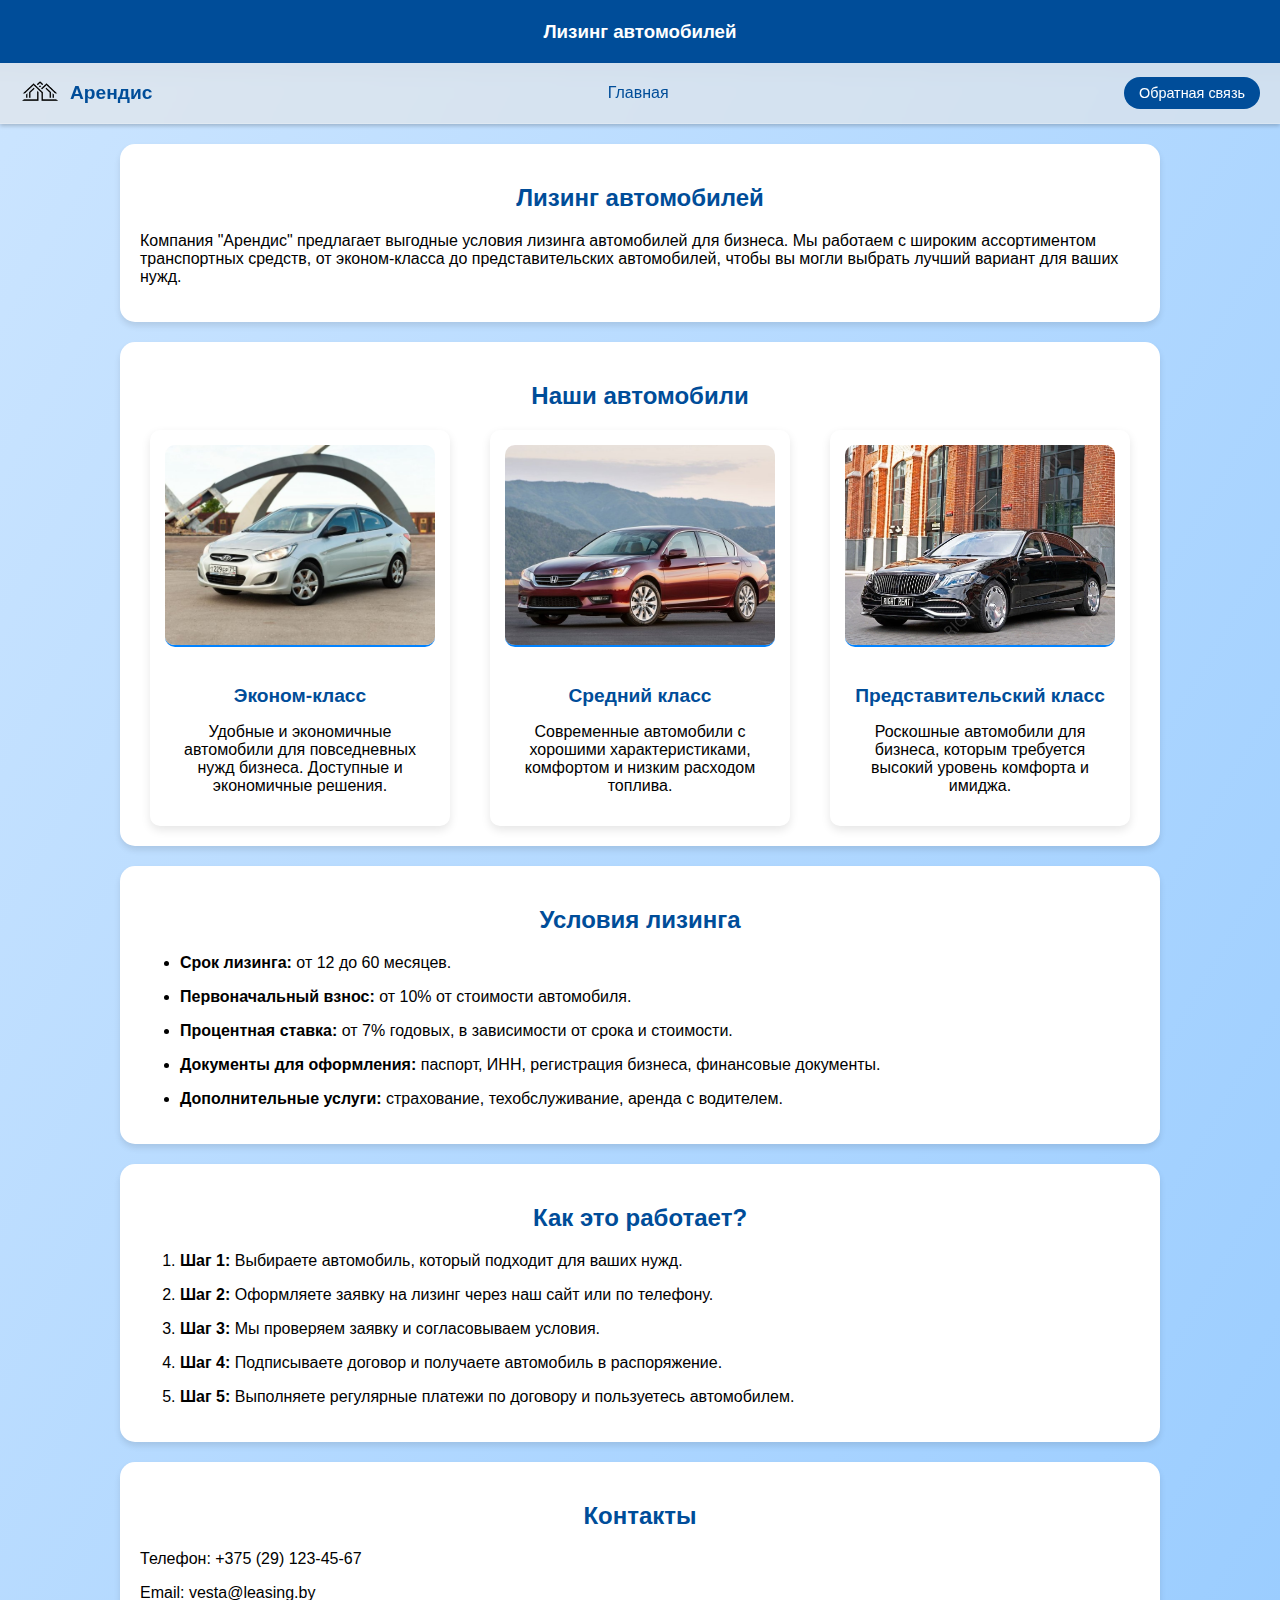
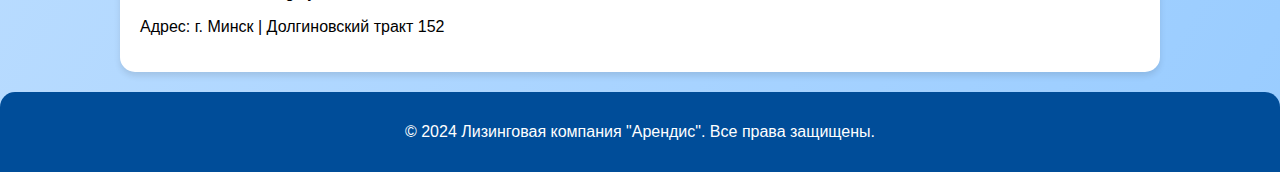
<file: VestaSite/cars.html>
<!doctype html>
<html lang="ru">

<head>
  <meta charset="utf-8">
  <meta name="viewport" content="width=device-width, initial-scale=1">
  <title>Арендис - Лизинг автомобилей</title>
  <link rel="stylesheet" href="css/style.css">
  <meta name="description" content="">

  <meta property="og:title" content="">
  <meta property="og:type" content="">
  <meta property="og:url" content="">
  <meta property="og:image" content="">
  <meta property="og:image:alt" content="">

  <link rel="icon" href="/favicon.ico" sizes="any">
  <link rel="icon" href="/icon.svg" type="image/svg+xml">
  <link rel="apple-touch-icon" href="icon.png">

  <link rel="manifest" href="site.webmanifest">
  <meta name="theme-color" content="#fafafa">
</head>

<body>
<!-- Заголовок -->
<header>
  <h3>Лизинг автомобилей</h3>
</header>

<!-- Навигация -->
<nav>
  <div class="nav-left">
    <img src="img/logo.png" alt="Логотип компании" class="logo">
    <span class="company-name">Арендис</span>
  </div>
  <div class="nav-center">
    <a href="index.html">Главная</a>


  </div>
  <div class="nav-right">
    <button class="contact-button">Обратная связь</button>
  </div>
</nav>

<!-- Основной контент -->
<main>
  <section id="leasing-info">
    <h2>Лизинг автомобилей</h2>
    <p>Компания "Арендис" предлагает выгодные условия лизинга автомобилей для бизнеса. Мы работаем с широким
      ассортиментом транспортных средств, от эконом-класса до представительских автомобилей, чтобы вы могли выбрать
      лучший вариант для ваших нужд.</p>
  </section>

  <section id="car-types">
    <h2>Наши автомобили</h2>
    <div class="car-cards">
      <!-- Карточка 1 -->
      <div class="car-card">
        <img src="img/car1.jpg" alt="Автомобиль 1">
        <h3>Эконом-класс</h3>
        <p>Удобные и экономичные автомобили для повседневных нужд бизнеса. Доступные и экономичные решения.</p>

      </div>
      <!-- Карточка 2 -->
      <div class="car-card">
        <img src="img/car2.jpg" alt="Автомобиль 2">
        <h3>Средний класс</h3>
        <p>Современные автомобили с хорошими характеристиками, комфортом и низким расходом топлива.</p>

      </div>
      <!-- Карточка 3 -->
      <div class="car-card">
        <img src="img/car3.jpg" alt="Автомобиль 3">
        <h3>Представительский класс</h3>
        <p>Роскошные автомобили для бизнеса, которым требуется высокий уровень комфорта и имиджа.</p>

      </div>
    </div>
  </section>

  <section id="leasing-terms">
    <h2>Условия лизинга</h2>
    <ul>
      <li><strong>Срок лизинга:</strong> от 12 до 60 месяцев.</li>
      <p></p>
      <li><strong>Первоначальный взнос:</strong> от 10% от стоимости автомобиля.</li>
      <p></p>
      <li><strong>Процентная ставка:</strong> от 7% годовых, в зависимости от срока и стоимости.</li>
      <p></p>
      <li><strong>Документы для оформления:</strong> паспорт, ИНН, регистрация бизнеса, финансовые документы.</li>
      <p></p>
      <li><strong>Дополнительные услуги:</strong> страхование, техобслуживание, аренда с водителем.</li>
    </ul>
  </section>

  <section id="how-it-works">
    <h2>Как это работает?</h2>
    <ol>
      <li><strong>Шаг 1:</strong> Выбираете автомобиль, который подходит для ваших нужд.</li>
      <p></p>
      <li><strong>Шаг 2:</strong> Оформляете заявку на лизинг через наш сайт или по телефону.</li>
      <p></p>
      <li><strong>Шаг 3:</strong> Мы проверяем заявку и согласовываем условия.</li>
      <p></p>
      <li><strong>Шаг 4:</strong> Подписываете договор и получаете автомобиль в распоряжение.</li>
      <p></p>
      <li><strong>Шаг 5:</strong> Выполняете регулярные платежи по договору и пользуетесь автомобилем.</li>
    </ol>
  </section>

  <section id="contact">
    <h2>Контакты</h2>
    <p>Телефон: +375 (29) 123-45-67</p>
    <p>Email: vesta@leasing.by</p>
    <p>Адрес: г. Минск | Долгиновский тракт 152 </p>
  </section>

</main>

<!-- Футер -->
<footer>
  <p>&copy; 2024 Лизинговая компания "Арендис". Все права защищены.</p>
</footer>

<!-- Модальное окно -->
<div id="contactModal" class="modal">
  <div class="modal-content">
    <span class="close-button">&times;</span>
    <h2>Обратная связь</h2>
    <form class="contact-form" action="#" method="post">
      <div class="form-group">
        <label for="name">Ваше имя:</label>
        <input type="text" id="name" name="name" placeholder="Введите ваше имя" required>
      </div>
      <div class="form-group">
        <label for="email">Ваш email:</label>
        <input type="email" id="email" name="email" placeholder="Введите ваш email" required>
      </div>
      <div class="form-group">
        <label for="message">Сообщение:</label>
        <textarea id="message" name="message" rows="4" placeholder="Введите ваше сообщение" required></textarea>
      </div>
      <button type="submit" class="submit-button">Отправить</button>
    </form>
  </div>
</div>

<script>
  // Открытие модального окна
  const contactButton = document.querySelector('.contact-button');
  const modal = document.getElementById('contactModal');
  const closeButton = document.querySelector('.close-button');

  contactButton.addEventListener('click', () => {
    modal.style.display = 'block';
  });

  // Закрытие модального окна
  closeButton.addEventListener('click', () => {
    modal.style.display = 'none';
  });

  // Закрытие модального окна при клике вне его
  window.addEventListener('click', (event) => {
    if (event.target === modal) {
      modal.style.display = 'none';
    }
  });
</script>
</body>

</html>
</file>
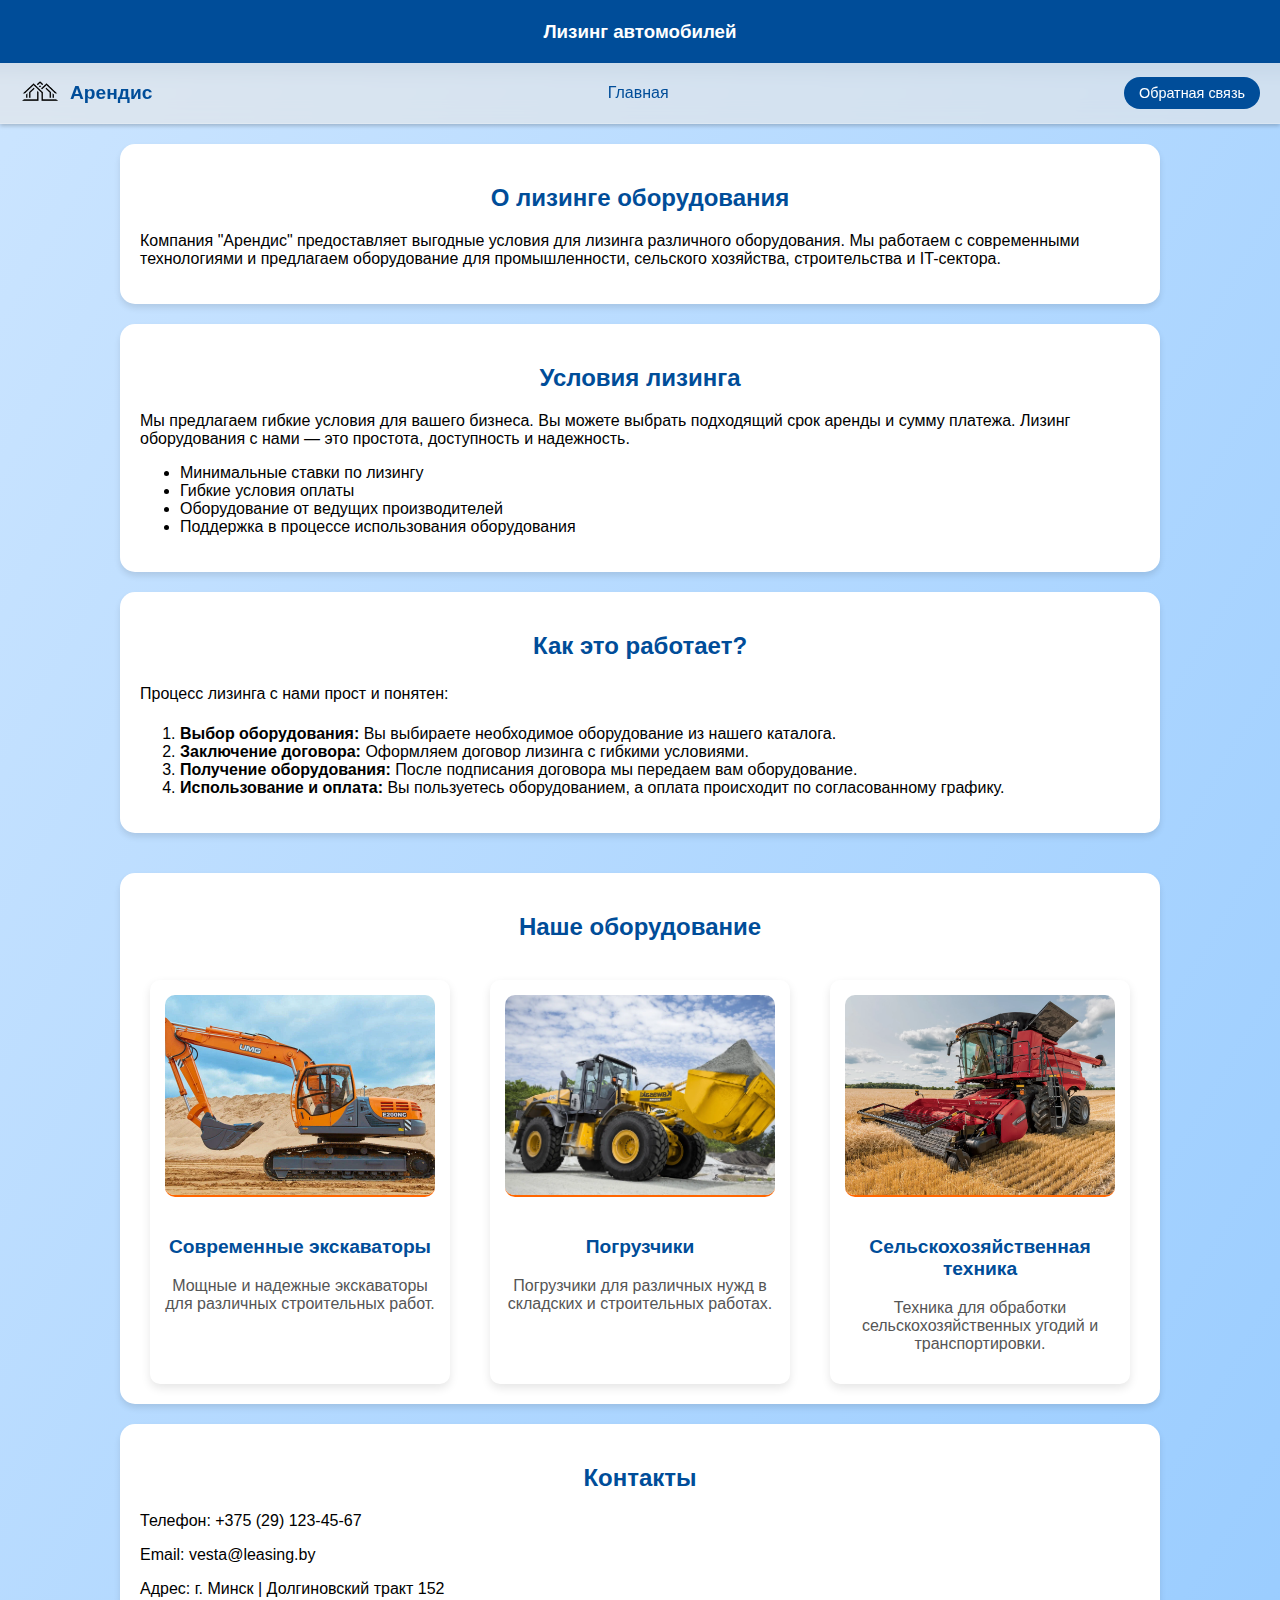
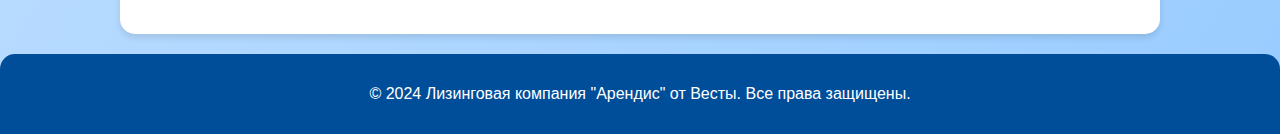
<file: VestaSite/equipment.html>
<!doctype html>
<html lang="ru">

<head>
  <meta charset="utf-8">
  <meta name="viewport" content="width=device-width, initial-scale=1">
  <title>Арендис - Лизинг оборудования</title>
  <link rel="stylesheet" href="css/style.css">
  <meta name="description" content="">

  <meta property="og:title" content="">
  <meta property="og:type" content="">
  <meta property="og:url" content="">
  <meta property="og:image" content="">
  <meta property="og:image:alt" content="">

  <link rel="icon" href="/favicon.ico" sizes="any">
  <link rel="icon" href="/icon.svg" type="image/svg+xml">
  <link rel="apple-touch-icon" href="icon.png">

  <link rel="manifest" href="site.webmanifest">
  <meta name="theme-color" content="#fafafa">
</head>

<body>
<!-- Заголовок -->
<header>
  <h3>Лизинг автомобилей</h3>
</header>

<!-- Навигация -->
<nav>
  <div class="nav-left">
    <img src="img/logo.png" alt="Логотип компании" class="logo">
    <span class="company-name">Арендис</span>
  </div>
  <div class="nav-center">
    <a href="index.html">Главная</a>


  </div>
  <div class="nav-right">
    <button class="contact-button">Обратная связь</button>
  </div>
</nav>

<!-- Основное содержание -->
<main>
  <section id="about">
    <h2>О лизинге оборудования</h2>
    <p>Компания "Арендис" предоставляет выгодные условия для лизинга различного оборудования. Мы работаем с современными технологиями и предлагаем оборудование для промышленности, сельского хозяйства, строительства и IT-сектора.</p>
  </section>

  <section id="terms">
    <h2>Условия лизинга</h2>
    <p>Мы предлагаем гибкие условия для вашего бизнеса. Вы можете выбрать подходящий срок аренды и сумму платежа. Лизинг оборудования с нами — это простота, доступность и надежность.</p>
    <ul>
      <li>Минимальные ставки по лизингу</li>
      <li>Гибкие условия оплаты</li>
      <li>Оборудование от ведущих производителей</li>
      <li>Поддержка в процессе использования оборудования</li>
    </ul>
  </section>

  <section id="how-it-works">
    <h2>Как это работает?</h2>
    <p>Процесс лизинга с нами прост и понятен:</p>
    <ol>
      <li><strong>Выбор оборудования:</strong> Вы выбираете необходимое оборудование из нашего каталога.</li>
      <li><strong>Заключение договора:</strong> Оформляем договор лизинга с гибкими условиями.</li>
      <li><strong>Получение оборудования:</strong> После подписания договора мы передаем вам оборудование.</li>
      <li><strong>Использование и оплата:</strong> Вы пользуетесь оборудованием, а оплата происходит по согласованному графику.</li>
    </ol>
  </section>

  <section id="equipment-gallery">
    <h2>Наше оборудование</h2>
    <div class="equipment-cards">
      <div class="equipment-card">
        <img src="img/equipment1.webp" alt="Оборудование 1">
        <h3>Современные экскаваторы</h3>
        <p>Мощные и надежные экскаваторы для различных строительных работ.</p>
      </div>
      <div class="equipment-card">
        <img src="img/equipment2.webp" alt="Оборудование 2">
        <h3>Погрузчики</h3>
        <p>Погрузчики для различных нужд в складских и строительных работах.</p>
      </div>
      <div class="equipment-card">
        <img src="img/equipment3.webp" alt="Оборудование 3">
        <h3>Сельскохозяйственная техника</h3>
        <p>Техника для обработки сельскохозяйственных угодий и транспортировки.</p>
      </div>
    </div>
  </section>



  <section id="contact">
    <h2>Контакты</h2>
    <p>Телефон: +375 (29) 123-45-67</p>
    <p>Email: vesta@leasing.by</p>
    <p>Адрес: г. Минск | Долгиновский тракт 152 </p>
  </section>

</main>

<!-- Футер -->
<footer>
  <p>&copy; 2024 Лизинговая компания "Арендис" от Весты. Все права защищены.</p>
</footer>

<!-- Модальное окно -->
<div id="contactModal" class="modal">
  <div class="modal-content">
    <span class="close-button">&times;</span>
    <h2>Обратная связь</h2>
    <form class="contact-form" action="#" method="post">
      <div class="form-group">
        <label for="name">Ваше имя:</label>
        <input type="text" id="name" name="name" placeholder="Введите ваше имя" required>
      </div>
      <div class="form-group">
        <label for="email">Ваш email:</label>
        <input type="email" id="email" name="email" placeholder="Введите ваш email" required>
      </div>
      <div class="form-group">
        <label for="message">Сообщение:</label>
        <textarea id="message" name="message" rows="4" placeholder="Введите ваше сообщение" required></textarea>
      </div>
      <button type="submit" class="submit-button">Отправить</button>
    </form>
  </div>
</div>

<script>
  // Открытие модального окна
  const contactButton = document.querySelector('.contact-button');
  const modal = document.getElementById('contactModal');
  const closeButton = document.querySelector('.close-button');

  contactButton.addEventListener('click', () => {
    modal.style.display = 'block';
  });

  // Закрытие модального окна
  closeButton.addEventListener('click', () => {
    modal.style.display = 'none';
  });

  // Закрытие модального окна при клике вне его
  window.addEventListener('click', (event) => {
    if (event.target === modal) {
      modal.style.display = 'none';
    }
  });
</script>

</body>
</html>
</file>
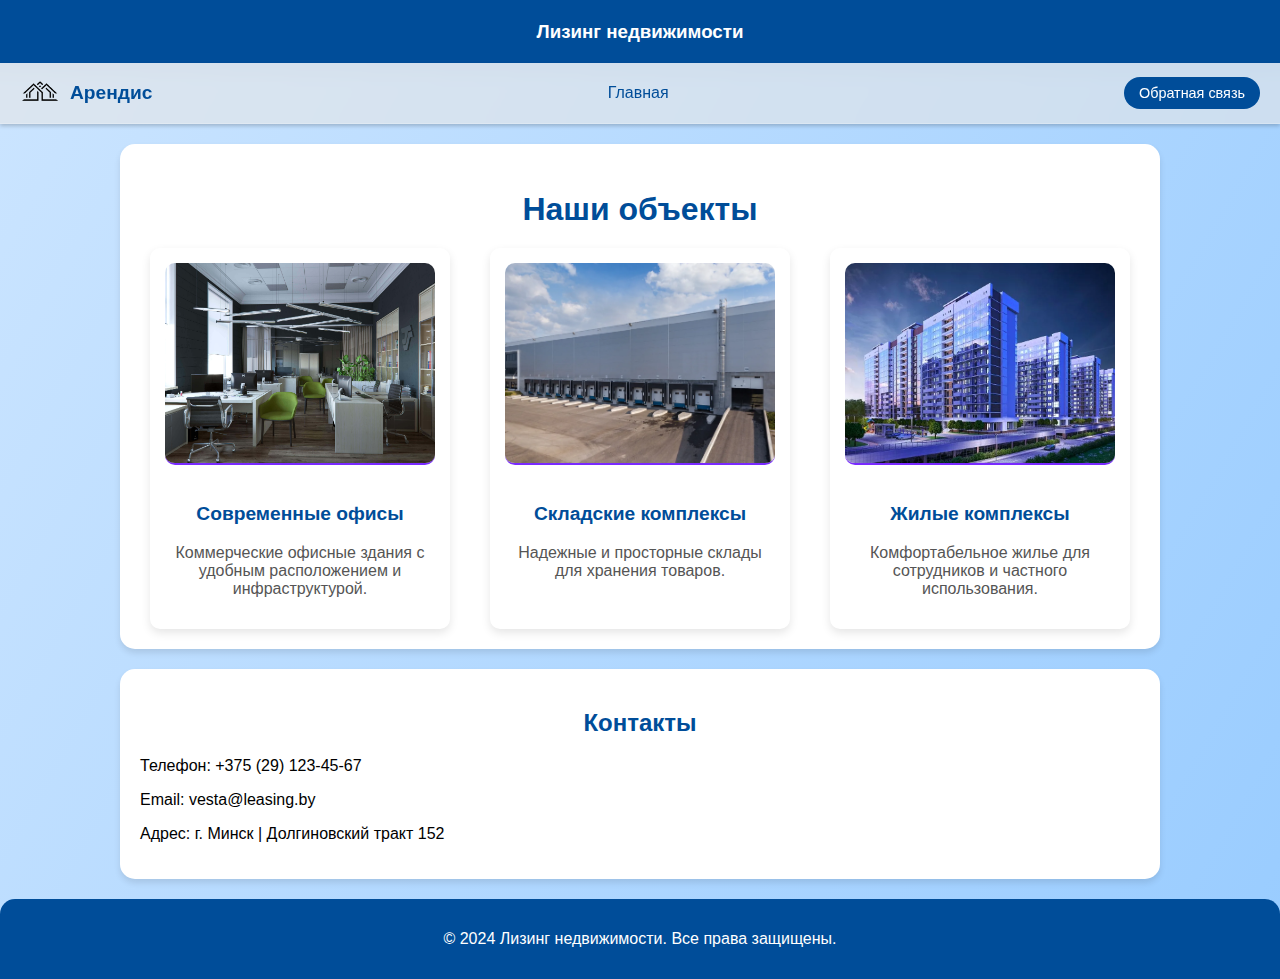
<file: VestaSite/real-estate.html>
<!doctype html>
<html lang="ru">

<head>
  <meta charset="utf-8">
  <meta name="viewport" content="width=device-width, initial-scale=1">
  <title>Арендис - Лизинг недвижимости</title>
  <link rel="stylesheet" href="css/style.css">
  <meta name="description" content="">

  <meta property="og:title" content="">
  <meta property="og:type" content="">
  <meta property="og:url" content="">
  <meta property="og:image" content="">
  <meta property="og:image:alt" content="">

  <link rel="icon" href="/favicon.ico" sizes="any">
  <link rel="icon" href="/icon.svg" type="image/svg+xml">
  <link rel="apple-touch-icon" href="icon.png">

  <link rel="manifest" href="site.webmanifest">
  <meta name="theme-color" content="#fafafa">
</head>
<body>
<!-- Заголовок -->
<header>
  <h3>Лизинг недвижимости</h3>
</header>

<!-- Навигация -->
<nav>
  <div class="nav-left">
    <img src="img/logo.png" alt="Логотип компании" class="logo">
    <span class="company-name">Арендис</span>
  </div>
  <div class="nav-center">
    <a href="index.html">Главная</a>


  </div>
  <div class="nav-right">
    <button class="contact-button">Обратная связь</button>
  </div>
</nav>
<main>
<section id="real-estate-gallery">
  <h2>Наши объекты</h2>
  <div class="real-estate-cards">
    <div class="real-estate-card">
      <img src="img/realestate1.jpg" alt="Офисное здание">
      <h3>Современные офисы</h3>
      <p>Коммерческие офисные здания с удобным расположением и инфраструктурой.</p>
    </div>
    <div class="real-estate-card">
      <img src="img/realestate2.webp" alt="Складской комплекс">
      <h3>Складские комплексы</h3>
      <p>Надежные и просторные склады для хранения товаров.</p>
    </div>
    <div class="real-estate-card">
      <img src="img/realestate3.webp" alt="Жилой комплекс">
      <h3>Жилые комплексы</h3>
      <p>Комфортабельное жилье для сотрудников и частного использования.</p>
    </div>
  </div>
</section>

<section id="contact">
  <h2>Контакты</h2>
  <p>Телефон: +375 (29) 123-45-67</p>
  <p>Email: vesta@leasing.by</p>
  <p>Адрес: г. Минск | Долгиновский тракт 152 </p>
</section>
</main>

<footer>
  <p>&copy; 2024 Лизинг недвижимости. Все права защищены.</p>
</footer>
</body>
</html>
</file>
<file: VestaSite/css/style.css>
/* Общие стили */



body {
  font-family: Arial, sans-serif;
  margin: 0;
  padding: 0;
  background: linear-gradient(120deg, #cce5ff, #99ccff, #66b3ff, #3385ff);
  background-size: 300% 300%;
  animation: gradientAnimation 12s ease infinite;
  min-height: 100vh;
  display: flex;
  flex-direction: column;
}





/* Заголовок */
header {
  background-color: #004d99;
  color: white;
  padding: 2px;
  text-align: center;

  box-shadow: 0 4px 6px rgba(0, 0, 0, 0.1);
}

/* Навигация */
nav {
  display: flex;
  justify-content: space-between;
  align-items: center;
  background: rgba(230, 230, 230, 0.6);
  backdrop-filter: blur(10px);
  padding: 10px 20px;
  position: sticky;
  top: 0;
  margin-bottom: 20px;
  z-index: 1000;
  border-bottom: 1px solid rgba(255, 255, 255, 0.2);
  box-shadow: 0 2px 4px rgba(0, 0, 0, 0.2);
}

.nav-left {
  display: flex;
  align-items: center;
}

.logo {
  width: 40px;
  height: 40px;
  margin-right: 10px;
}

.company-name {
  font-size: 1.2rem;
  color: #004d99;
  font-weight: bold;
}

.nav-center {
  display: flex;
  gap: 15px;
}

nav a {
  color: #004d99;
  text-decoration: none;
  padding: 8px 15px;
  border-radius: 20px;
  transition: background-color 0.3s, color 0.3s;
}

nav a:hover {
  background-color: #004d99;
  color: white;
}


.nav-right {
  display: flex;
}

.contact-button {
  background-color: #004d99;
  color: white;
  border: none;
  padding: 8px 15px;
  border-radius: 20px;
  font-size: 0.9rem;
  cursor: pointer;
  transition: background-color 0.3s;
}

.contact-button:hover {
  background-color: #003366;
}

/* Секции */
section {
  padding: 20px;
  max-width: 1000px;
  margin: auto;
  background: white;
  border-radius: 15px;
  margin-bottom: 20px;
  box-shadow: 0 4px 6px rgba(0, 0, 0, 0.1);
}

h2 {
  color: #004d99;
  text-align: center;
}

/* Карточки */
.services, .benefits {
  display: flex;
  justify-content: space-around;
  flex-wrap: wrap;
}

.card {
  border: 1px solid #ddd;
  padding: 15px;
  margin: 10px;
  width: 250px;
  box-shadow: 0 4px 6px rgba(0, 0, 0, 0.1);
  text-align: center;
  border-radius: 15px;
  transition: transform 0.2s, box-shadow 0.2s;
  background: white;
}

.card:hover {
  transform: translateY(-5px);
  box-shadow: 0 6px 12px rgba(0, 0, 0, 0.2);
}

.card-linked {
  border: 1px solid #ddd;
  padding: 15px;
  margin: 10px;
  width: 250px;
  box-shadow: 0 4px 6px rgba(0, 0, 0, 0.1);
  text-align: center;
  border-radius: 15px;
  background: white;
  text-decoration: none;
  color: black;
  display: inline-block; /* Чтобы box-shadow применялся корректно */
  transition: box-shadow 0.3s ease, color 0.3s ease; /* Плавный переход */
}

.card-linked:hover {
  color: #004d99; /* Цвет текста при наведении */
  box-shadow: 0 0 10px 3px rgba(0, 77, 153, 0.7); /* Светящийся эффект */
}


/* Футер */
footer {
  background-color: #004d99;
  color: white;
  text-align: center;
  padding: 15px;
  margin-top: auto;
  border-radius: 15px 15px 0 0;
}

/* Модальное окно */
.modal {
  display: none; /* Скрыто по умолчанию */
  position: fixed;
  z-index: 1000;
  left: 0;
  top: 0;
  width: 100%;
  height: 100%;
  overflow: auto;
  background-color: rgba(0, 0, 0, 0.5);
}

.modal-content {
  background-color: #ffffff;
  margin: 15% auto;
  padding: 20px;
  border-radius: 15px;
  width: 90%;
  max-width: 500px;
  box-shadow: 0 4px 6px rgba(0, 0, 0, 0.2);
}

.close-button {
  color: #aaa;
  float: right;
  font-size: 28px;
  font-weight: bold;
  cursor: pointer;
}

.close-button:hover,
.close-button:focus {
  color: #000;
  text-decoration: none;
}

.modal-content h2 {
  text-align: center;
  color: #004d99;
}

.contact-form .form-group {
  margin-bottom: 15px;
}

.contact-form label {
  display: block;
  margin-bottom: 5px;
  font-weight: bold;
  color: #333;
}

.contact-form input,
.contact-form textarea {
  width: 100%;
  padding: 10px;
  margin-bottom: 10px;
  border: 1px solid #ccc;
  border-radius: 10px;
}

.contact-form .submit-button {
  background-color: #004d99;
  color: white;
  border: none;
  padding: 10px 20px;
  border-radius: 20px;
  cursor: pointer;
  transition: background-color 0.3s;
}

.contact-form .submit-button:hover {
  background-color: #003366;
}

/* Модальное окно */
.modal {
  display: none;
  position: fixed;
  z-index: 1000;
  left: 0;
  top: 0;
  width: 100%;
  height: 100%;
  background-color: rgba(0, 0, 0, 0.5);
  justify-content: center;
  align-items: center;
}

.modal-content {
  background-color: white;
  padding: 20px;
  width: 90%;
  max-width: 500px;
  border-radius: 15px;
  box-shadow: 0 4px 10px rgba(0, 0, 0, 0.2);
  position: relative;
  box-sizing: border-box; /* Добавлено для учёта padding внутри */
}

.close-button {
  position: absolute;
  top: 10px;
  right: 15px;
  font-size: 24px;
  font-weight: bold;
  color: #333;
  cursor: pointer;
}

.contact-form {
  display: flex;
  flex-direction: column;
  gap: 15px;
}

.contact-form input,
.contact-form textarea {
  width: 100%;
  padding: 10px;
  border: 1px solid #ccc;
  border-radius: 10px;
  font-size: 1rem;
  resize: none;
  box-sizing: border-box; /* Убедимся, что padding не выходит за границы */
}

.contact-form .submit-button {
  background-color: #004d99;
  color: white;
  border: none;
  padding: 10px;
  border-radius: 20px;
  cursor: pointer;
  font-size: 1rem;
  transition: background-color 0.3s;
}

.contact-form .submit-button:hover {
  background-color: #003366;
}

/* Адаптивность */
@media (max-width: 600px) {
  .modal-content {
    width: 95%;
  }

  .contact-form input,
  .contact-form textarea {
    font-size: 0.9rem;
  }

  .contact-form .submit-button {
    font-size: 0.9rem;
  }
}


/* Стиль для карточек автомобилей */
.car-cards {
  display: flex;
  justify-content: space-around;
  flex-wrap: wrap;
  gap: 20px;
}

.car-card {
  width: 30%; /* Каждая карточка будет занимать 30% от ширины контейнера */
  box-sizing: border-box; /* Чтобы padding не выходил за пределы карточки */
  background-color: #fff;
  padding: 15px;
  border-radius: 10px;
  box-shadow: 0 4px 10px rgba(0, 0, 0, 0.1);
  text-align: center;
}

.car-card img {
  width: 100%;
  height: 200px; /* Фиксированная высота */
  object-fit: cover; /* Обрезать изображение, сохраняя пропорции */
  border-radius: 10px;
  margin-bottom: 15px;
  border-bottom: 2px solid #0082ff;
}


.car-card h3 {
  color: #004d99;
  font-size: 1.2rem;
  margin-bottom: 10px;
}

.car-card button {
  background-color: #004d99;
  color: white;
  padding: 10px;
  border: none;
  border-radius: 20px;
  cursor: pointer;
}

.car-card button:hover {
  background-color: #003366;
}

/* Увеличиваем межстрочное расстояние в блоках */
#leasing-terms p,
#how-it-works p {
  line-height: 1.8;
  margin-bottom: 15px; /* Добавим дополнительный отступ между абзацами */
}

.card-link {
  text-decoration: none;
  color: black;

}

.card-link .card {
  /* Здесь можно добавить стили для карточки, если нужно, чтобы она вела себя как кнопка */
}

/* Галерея оборудования */
#equipment-gallery {
  display: flex;
  flex-wrap: wrap;
  justify-content: space-around;
  gap: 20px;
  margin-top: 40px;

}

/* Стили для карточек */
.equipment-cards {
  display: flex;
  flex-wrap: wrap; /* Позволяет карточкам переноситься на новую строку */
  justify-content: space-around; /* Равномерное распределение карточек по горизонтали */
  gap: 20px; /* Расстояние между карточками */
}

.equipment-card {
  width: 30%; /* Каждая карточка будет занимать 30% от ширины контейнера */
  box-sizing: border-box; /* Чтобы padding не выходил за пределы карточки */
  background-color: #fff;
  padding: 15px;
  border-radius: 10px;
  box-shadow: 0 4px 10px rgba(0, 0, 0, 0.1);
  text-align: center;
}

.equipment-card img {
  width: 100%;
  height: 200px; /* Фиксированная высота */
  object-fit: cover; /* Обрезка изображения, чтобы оно не растягивалось */
  border-radius: 10px;
  margin-bottom: 15px;
  border-bottom: 2px solid #ff6600;
}

.equipment-card h3 {
  font-size: 1.2rem;
  color: #004d99;
}

.equipment-card p {
  font-size: 1rem;
  color: #555;
}

/* Секция для карточек недвижимости */
#real-estate-gallery {
  padding: 20px;
  text-align: center;
}

#real-estate-gallery h2 {
  font-size: 2rem;
  margin-bottom: 20px;
  color: #004d99;
}

/* Карточки недвижимости */
.real-estate-cards {
  display: flex;
  flex-wrap: wrap; /* Позволяет карточкам переноситься на новую строку */
  justify-content: space-around; /* Равномерное распределение карточек по горизонтали */
  gap: 20px; /* Расстояние между карточками */
}

.real-estate-card {
  width: 30%; /* Каждая карточка будет занимать 30% от ширины контейнера */
  box-sizing: border-box; /* Чтобы padding не выходил за пределы карточки */
  background-color: #fff;
  padding: 15px;
  border-radius: 10px;
  box-shadow: 0 4px 10px rgba(0, 0, 0, 0.1);
  text-align: center;
}

  .real-estate-card img {
    width: 100%;
    height: 200px;
    object-fit: cover;
    border-radius: 10px;
    margin-bottom: 15px;
    border-bottom: 2px solid #792aff;
  }

  .real-estate-card h3 {
    font-size: 1.2rem;
    color: #004d99;
  }

  .real-estate-card p {
    font-size: 1rem;
    color: #555;
  }
</file>
